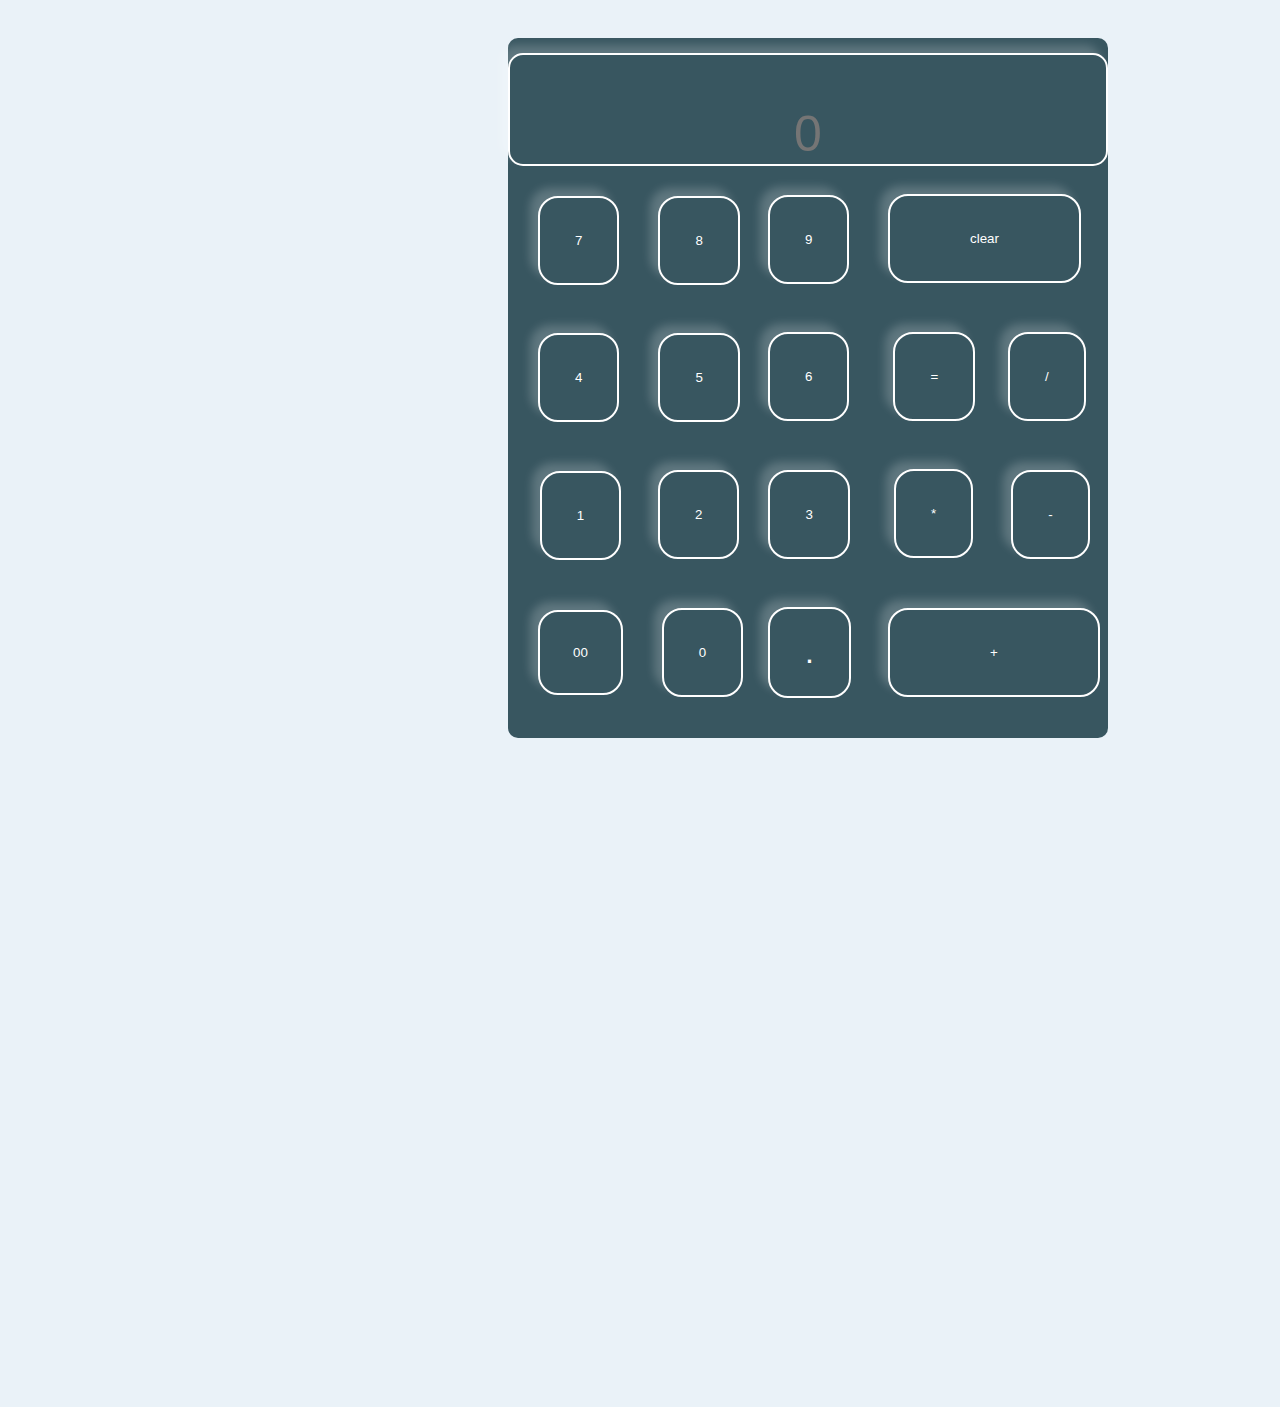
<file: calculator/index.html>
<html lang="en">
<head>
    <meta charset="UTF-8">
    <meta http-equiv="X-UA-Compatible" content="IE=edge">
    <meta name="viewport" content="width=device-width, initial-scale=1.0">
    <title>Calculator</title>
    <link rel="stylesheet" href="style.css">
    
</head>
<body>
    <div class="box">
        <!-- <p id="screen"> </p> -->
        
        <input type="text" id="screen" placeholder="0">
    
        <button id="b7" value="7" onclick = "screen.value = '7' ">7</button>
        <button id="b8">8</button>
        <button id="b9">9</button>
        <button id="clear">clear</button>
        
        <button id="b4">4</button>
        <button id="b5">5</button>
        <button id="b6">6</button>
        <button id="equal">=</button>
        <button id="divide">/</button>

        <button id="b1">1</button>
        <button id="b2">2</button>
        <button id="b3">3</button>
        <button id="mul">*</button>
        <button id="subt">-</button>

        <button id="double">00</button>
        <button id="single">0</button>
        <button id="dot">.</button>
        <button id="add">+</button>
    </div>
    <script src="script.js"></script>
</body>
</html>
</file>
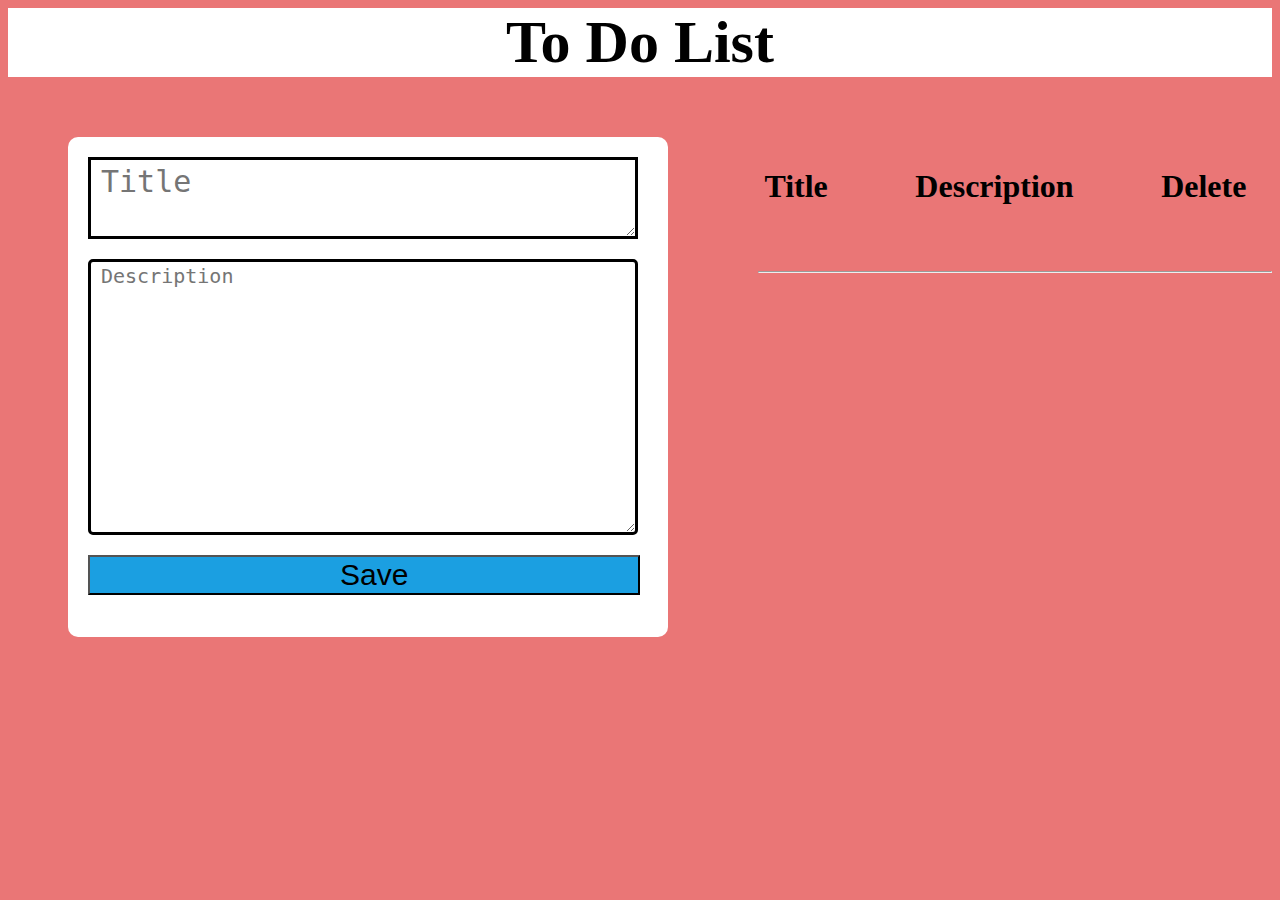
<file: to_do site/index.html>
<html lang="en">
<head>
    <meta charset="UTF-8">
    <meta http-equiv="X-UA-Compatible" content="IE=edge">
    <meta name="viewport" content="width=device-width, initial-scale=1.0">
    <title>To DO</title>
    <link rel="stylesheet" href="style.css">
</head>
<body>
    <div id="main">
        <h1 id="heading">To Do List</h1>
        <div id="block1">
            
                <textarea type="text" id="title" placeholder="Title"></textarea>
                <br>
            <textarea type="descripton" id="description" placeholder="Description"></textarea>
            <button onclick="saveText()" id="Save">Save</button>
        </div>
        <div id="right">
        <div class="container">
            <h1 class="head">Title</h1>
            <h1 class="dis">Description</h1>
            <h1 class="del">Delete</h1>
        </div>

        <br><br>

        <hr>
        <br><br>
            <!-- <div id="prints">
            <textarea id="title_print">testing

            </textarea>
            <textarea id="desc_print">this is my discription for testing 
            </textarea>
            <button id="delete_btn">Delete</button>
            </div> -->
    </div>
    </div>

    <script src="scripts.js"></script>
</body>
</html>
</file>
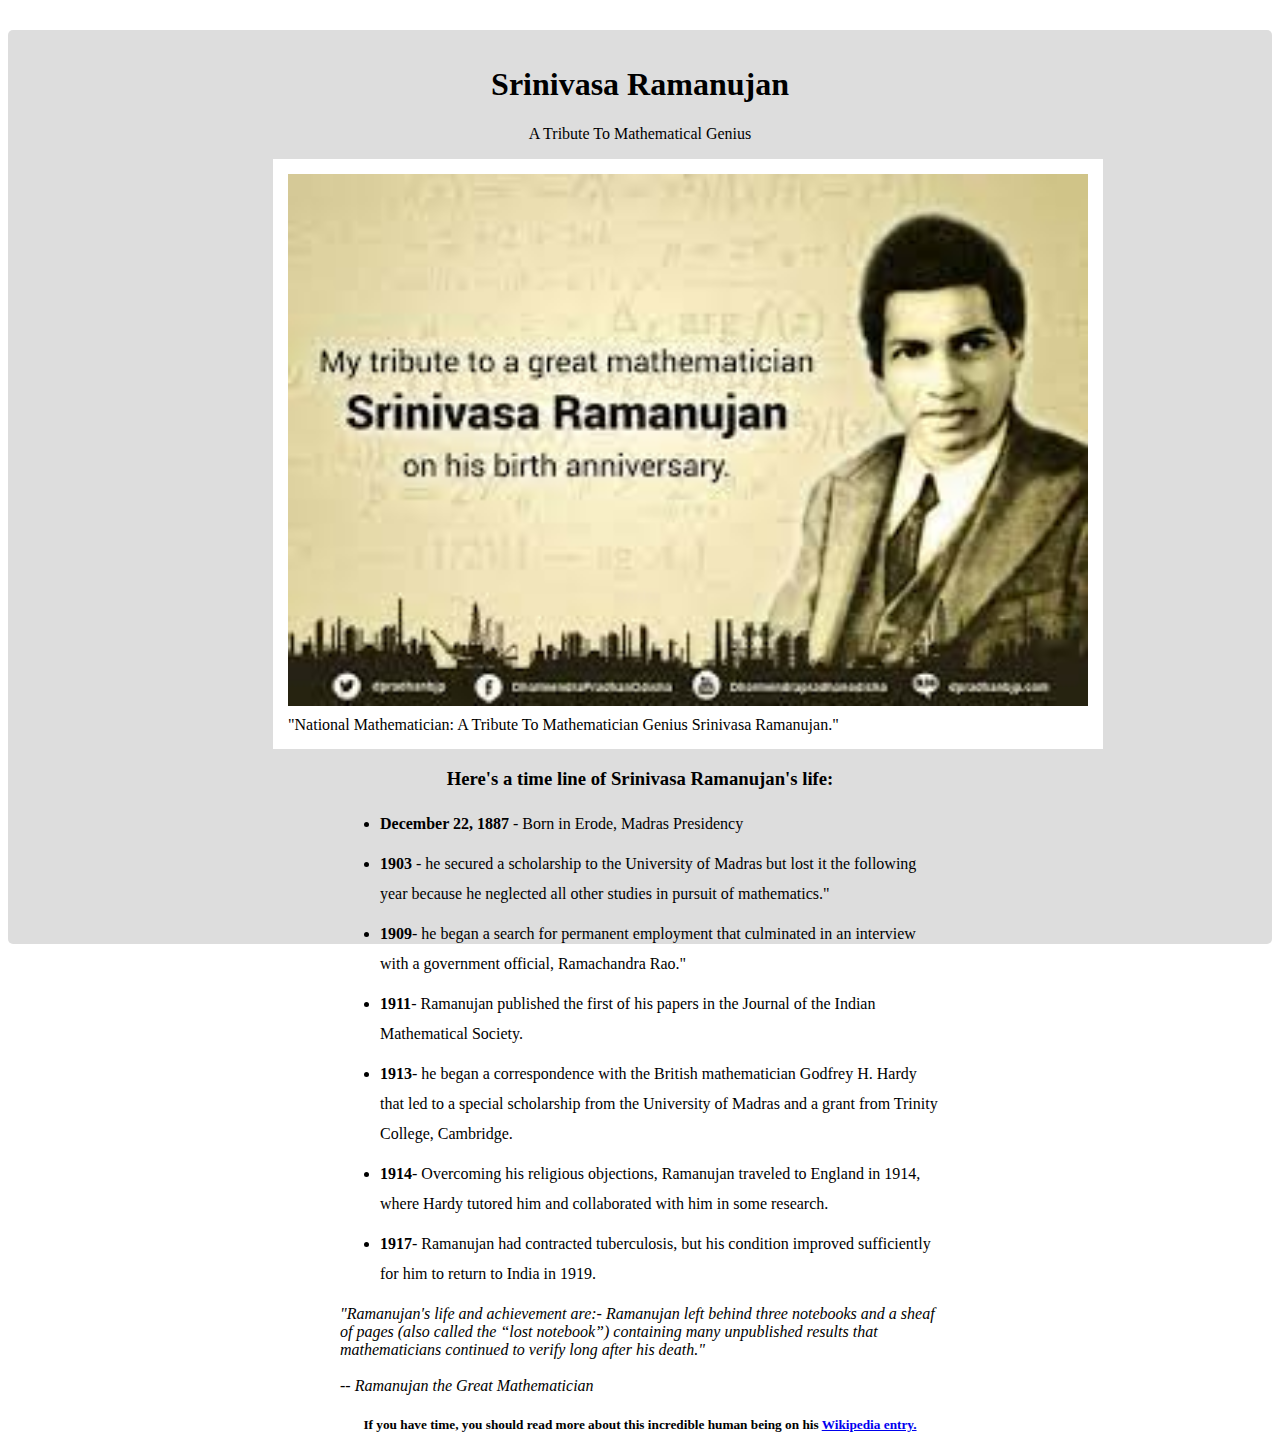
<file: tribute_page/index.html>
<DOCTYPE html>
<html>
<head>
<link rel="stylesheet" href="styles.css">
</head>
<div id="main" > 
<h1 id="title">Srinivasa Ramanujan</h1>
<p>A Tribute To Mathematical Genius</p>

<div id="img-div">
  <img id="image" elt="Dr. Norman Borlaug image" src="photo.jpeg"/>

  <figcaption id="img-caption">
    "National Mathematician: A Tribute To Mathematician Genius Srinivasa Ramanujan."</figcaption>
</div>

<div id="tribute-info">
<h3>Here's a time line of Srinivasa Ramanujan's life:</h3>
<ul>
  <li><strong>December 22, 1887 </strong> - Born in  Erode, Madras Presidency</li>
  <li><strong>1903 </strong>- he secured a scholarship to the University of Madras but lost it the following year because he neglected all other studies in pursuit of mathematics."</li>
  <li><strong>1909</strong>- he began a search for permanent employment that culminated in an interview with a government official, Ramachandra Rao."</li>
  <li><strong>1911</strong>- Ramanujan published the first of his papers in the Journal of the Indian Mathematical Society. </li>
  <li><strong>1913</strong>- he began a correspondence with the British mathematician Godfrey H. Hardy that led to a special scholarship from the University of Madras and a grant from Trinity College, Cambridge. </li>
  <li><strong>1914</strong>- Overcoming his religious objections, Ramanujan traveled to England in 1914, where Hardy tutored him and collaborated with him in some research.</li>
  
  <li><strong>1917</strong>- Ramanujan had contracted tuberculosis, but his condition improved sufficiently for him to return to India in 1919. </li>
</ul>

<i>"Ramanujan's life and achievement are:- Ramanujan left behind three notebooks and a sheaf of pages (also called the “lost notebook”) containing many unpublished results that mathematicians continued to verify long after his death."</i> <br><br>
<i>-- Ramanujan the Great Mathematician</i>
</div>

<h5>
If you have time, you should read more about this incredible human being on his <a id="tribute-link" target="_blank" href="https://en.wikipedia.org/wiki/Srinivasa_Ramanujan"> Wikipedia entry</>.
</h5>
</div>
<body>
</body>
</html>
</file>
<file: calculator/style.css>
*
{
    background-color: rgb(234, 242, 248);
}

.box
{
    width: 200px;
    padding:300px 200px;
    margin-left: 500px;
    margin-top: 30px;
    margin-right: 500px;
    height: 100px;
    position: absolute;
    background-color: #385660;
    border-radius: 10px;
}

#screen
{
    
    font-size: 50px;
    color: white;
    position: relative; bottom: 260px; right: 200px;
    width: 600px;
    padding-left: -100px;
    border-style: solid;
    border-color:white;
    padding-top: 50px;
    padding-right: -10px;
    text-align: center;
    box-shadow: -8px -8px 10px rgb(255, 255, 255,0.2) ;
    margin-top: -25px;
    border-radius: 15px;
    background-color: #385660;
}

#b7
{
    padding: 35px;
    position: relative; bottom: 230px; right: 170px; 
    border-radius: 20px;
    background-color: #385660;
    
    border-style: solid;
    border-color:white;
    box-shadow: -8px -8px 10px rgb(255, 255, 255,0.2) ;
    color: white;
}

#b8
{
    padding: 35px;
    position: relative; bottom: 230px; right: 135px;
    border-radius: 20px;
    background-color: #385660;
    
    border-style: solid;
    border-color:white;
    box-shadow: -8px -8px 10px rgb(255, 255, 255,0.2) ;
    color: white;
}

#b9
{
    padding: 35px;
    position: relative; bottom: 320px; left: 60px;
    border-radius: 20px;
    background-color: #385660;
    
    border-style: solid;
    border-color:white;
    box-shadow: -8px -8px 10px rgb(255, 255, 255,0.2) ;
    color: white;
}

#clear
{
    padding: 35px 80px;
    border-radius: 20px;
    position: relative; bottom: 410px; left: 180px;
    background-color: #385660;
    
    border-style: solid;
    border-color:white;
    box-shadow: -8px -8px 10px rgb(255, 255, 255,0.2) ;
    color: white;
}

#b6
{
    padding: 35px;
    position: relative; bottom: 450px; left: 60px;
    border-radius: 20px;
    background-color: #385660;
    
    border-style: solid;
    border-color:white;
    box-shadow: -8px -8px 10px rgb(255, 255, 255,0.2) ;
    color: white;
}

#b5
{
    padding: 35px;
    position: relative; bottom: 360px; left: -135px;
    border-radius: 20px;
    background-color: #385660;
    
    border-style: solid;
    border-color:white;
    box-shadow: -8px -8px 10px rgb(255, 255, 255,0.2) ;
    color: white;
}

#b4
{
    padding: 35px;
    position: relative; bottom: 360px; left: -170px;
    border-radius: 20px;
    background-color: #385660;
    
    border-style: solid;
    border-color:white;
    box-shadow: -8px -8px 10px rgb(255, 255, 255,0.2) ;
    color: white;
}

#equal
{
    padding: 35px;
    position: relative; bottom: 450px; right: -100px;
    border-radius: 20px;
    background-color: #385660;
    
    border-style: solid;
    border-color:white;
    box-shadow: -8px -8px 10px rgb(255, 255, 255,0.2) ;
    color: white;
}

#divide
{
    padding: 35px;
    position: relative; bottom: 539px; left: 300px;
    border-radius: 20px;
    background-color: #385660;
    
    border-style: solid;
    border-color:white;
    box-shadow: -8px -8px 10px rgb(255, 255, 255,0.2) ;
    color: white;
}

#b3
{
    padding: 35px;
    position: relative; bottom: 490px; left: -25px;
    border-radius: 20px;
    background-color: #385660;
    
    border-style: solid;
    border-color:white;
    box-shadow: -8px -8px 10px rgb(255, 255, 255,0.2) ;
    color: white;
}

#b2
{
    padding: 35px;
    position: relative; bottom: 490px; left: -50px;
    border-radius: 20px;
    background-color: #385660;
    
    border-style: solid;
    border-color:white;
    box-shadow: -8px -8px 10px rgb(255, 255, 255,0.2) ;
    color: white;
}

#b1
{
    padding: 35px;
    position: relative; bottom: 400px; left: -250px;
    border-radius: 20px;
    background-color: #385660;
    
    border-style: solid;
    border-color:white;
    box-shadow: -8px -8px 10px rgb(255, 255, 255,0.2) ;
    color: white;
}

#mul
{
    padding: 35px;
    position: relative; bottom: 580px; right: -186px;
    border-radius: 20px;
    background-color: #385660;
    
    border-style: solid;
    border-color:white;
    box-shadow: -8px -8px 10px rgb(255, 255, 255,0.2) ;
    color: white;
}

#subt
{
    padding: 35px;
    position: relative; bottom: 579px; left: 220px;
    border-radius: 20px;
    background-color: #385660;
    
    border-style: solid;
    border-color:white;
    box-shadow: -8px -8px 10px rgb(255, 255, 255,0.2) ;
    color: white;
}

#double
{
    padding: 33px;
    position: relative; bottom: 530px; right: 170px;
    border-radius: 20px;
    background-color: #385660;
    
    border-style: solid;
    border-color:white;
    box-shadow: -8px -8px 10px rgb(255, 255, 255,0.2) ;
    color: white; 
}

#single
{
    padding: 35px;
    position: relative; bottom: 530px; right: 135px;
    border-radius: 20px;
    background-color: #385660;
    
    border-style: solid;
    border-color:white;
    box-shadow: -8px -8px 10px rgb(255, 255, 255,0.2) ;
    color: white;
}

#dot
{
    padding: 25px 35px;
    position: relative; bottom: 620px; left: 60px;
    font-size: xx-large;
    border-radius: 20px;
    background-color: #385660;
    
    border-style: solid;
    border-color:white;
    box-shadow: -8px -8px 10px rgb(255, 255, 255,0.2) ;
    color: white;
}

#add
{
    padding: 35px 100px;
    border-radius: 20px;
    position: relative; bottom: 710px; left: 180px;
    background-color: #385660;
    
    border-style: solid;
    border-color:white;
    box-shadow: -8px -8px 10px rgb(255, 255, 255,0.2) ;
    color: white;
}
</file>
<file: to_do site/style.css>
body
{
    background: #ea7676;
}

#heading
{
    
    background-color: white;
    text-align: center;
    font-size: 60px;
}

#block1
{
    position: absolute;width: 600px; height: 500px;
    margin-top: 20px;
    margin-left: 60px;
    background-color: white;
    border-radius: 10px
}

#title
{
    border: solid;
    font-size: 30px;
    margin-top: 20px;
    margin-left: 20px;
    padding-top: 4px;
    padding-left: 10px;
    width: 550px;

}

#description
{
    border: solid;
    font-size: 20px;
    margin-top: 20px;
    margin-left: 20px;
    padding-bottom: 220px;
    padding-left: 10px;
    width: 550px;
    border-radius: 5px;
}

#save
{
    background-color: rgb(27, 159, 225);
    font-size: 30px;
    margin-top: 20px;
    margin-left: 20px;
    padding-left: 250px;
    padding-right: 230px;
}

#right
{
    margin-left: 750px;
    margin-top: 70px;
}

#prints
{
    background: white;
    margin-right: 40px;
    display: flex;
    justify-content: space-between;
}

#title_print
{
    position: absolute;
   font-size: 20px;
    width: 150px;
    height: 90px;
    border: lavender solid;
    margin-left: 16px;
    margin-top: 6px;
    text-transform: capitalize;
}
#prints{
    border: 1px solid red;
    display: flex;
}
.container{
    display: flex;
    justify-content: space-between;
}
.head{
    margin-left: 0.5vw;
}
.del{
    margin-right: 2vw;
}
#desc_print
{
    position: relative;
    margin-left: 160px;
    width: 450px;
    height: 90px;
    font-size: 20px;
    border: lavender solid;
   
    margin-top: 6px;
    text-transform: capitalize;
    
}

#delete_btn
{
    font-size: 20px;
    
    background-color: red;
    
}
</file>
<file: tribute_page/styles.css>
#main {
     
    max-width: 1280px;
    max-height: 100%;
    margin: 30px auto;
    padding: 15px;
    background-color:#dddddd;
    border-radius: 5px;  
    }
    
    #title {
    text-align: center;
    }
    
    #main > p {
    text-align: center;
    }
    
    #img-div{
    max-width: 800px;
    margin-left: 250px; 
    padding: 15px;
    background-color: #ffffff;
    }
    
    #image {
    max-width: 600%;
    padding-bottom: 10px;
    display: block;
   width: 800px;
    }
    
    #tribute-info {
    max-width: 600px;
    margin: 0 auto; 
    } 
    
    #tribute-info> h3 {
    text-align: center;
    }
    
    #tribute-info> ul li {
    margin-bottom: 10px; 
    line-height: 30px;
    }
    
    h5{
    text-align: center;
    }
</file>
